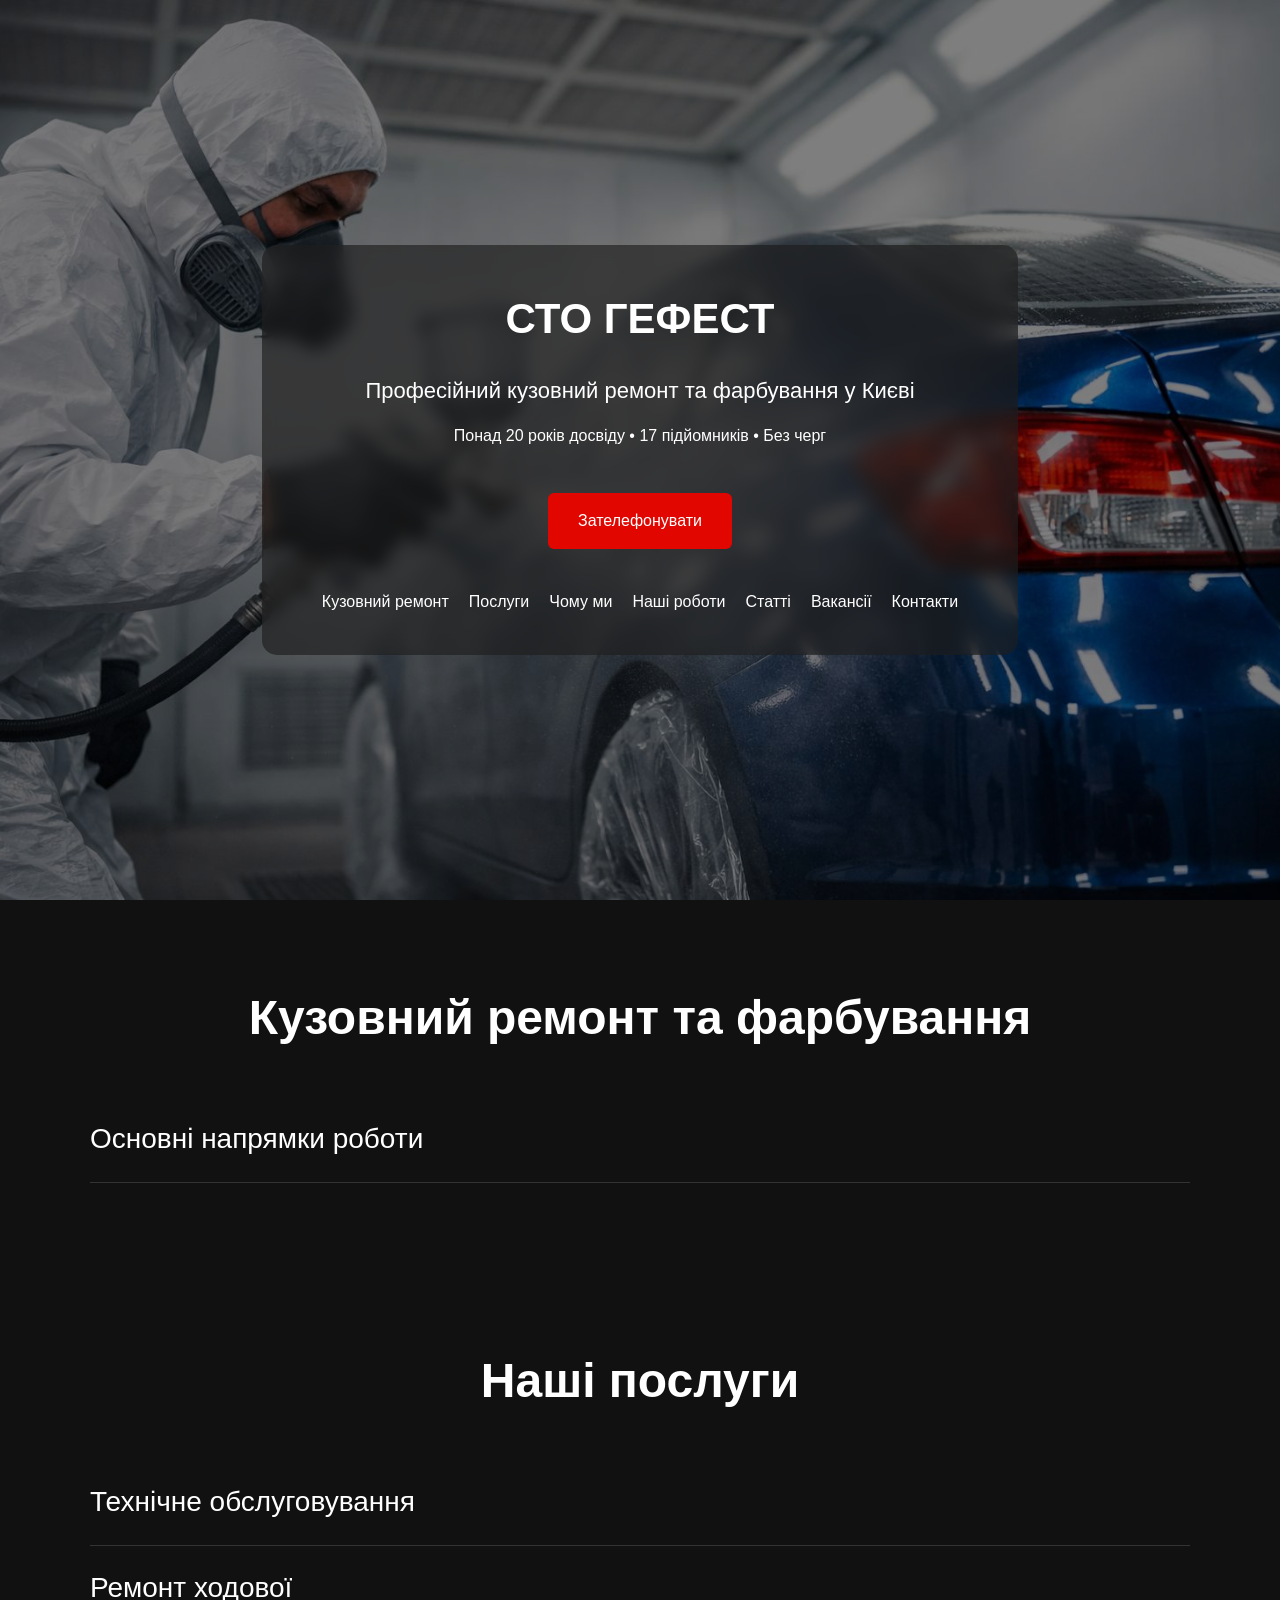
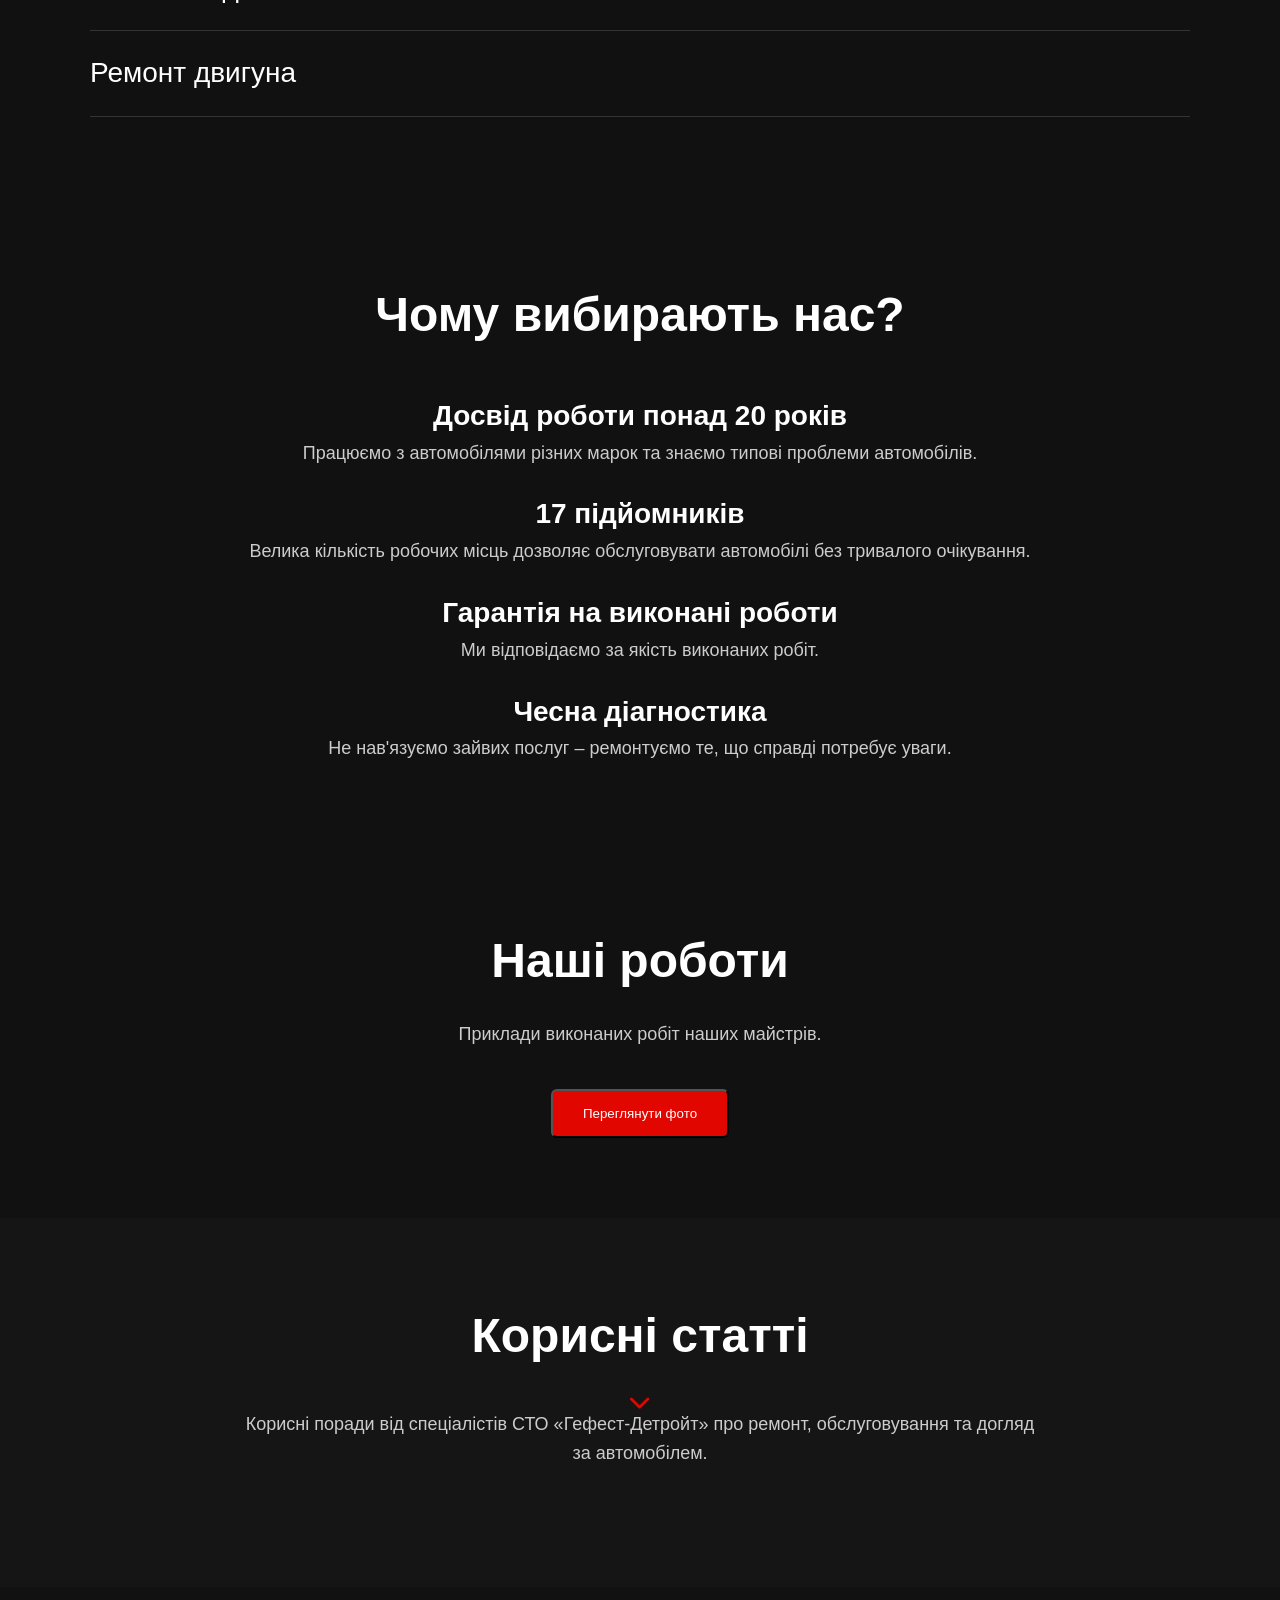
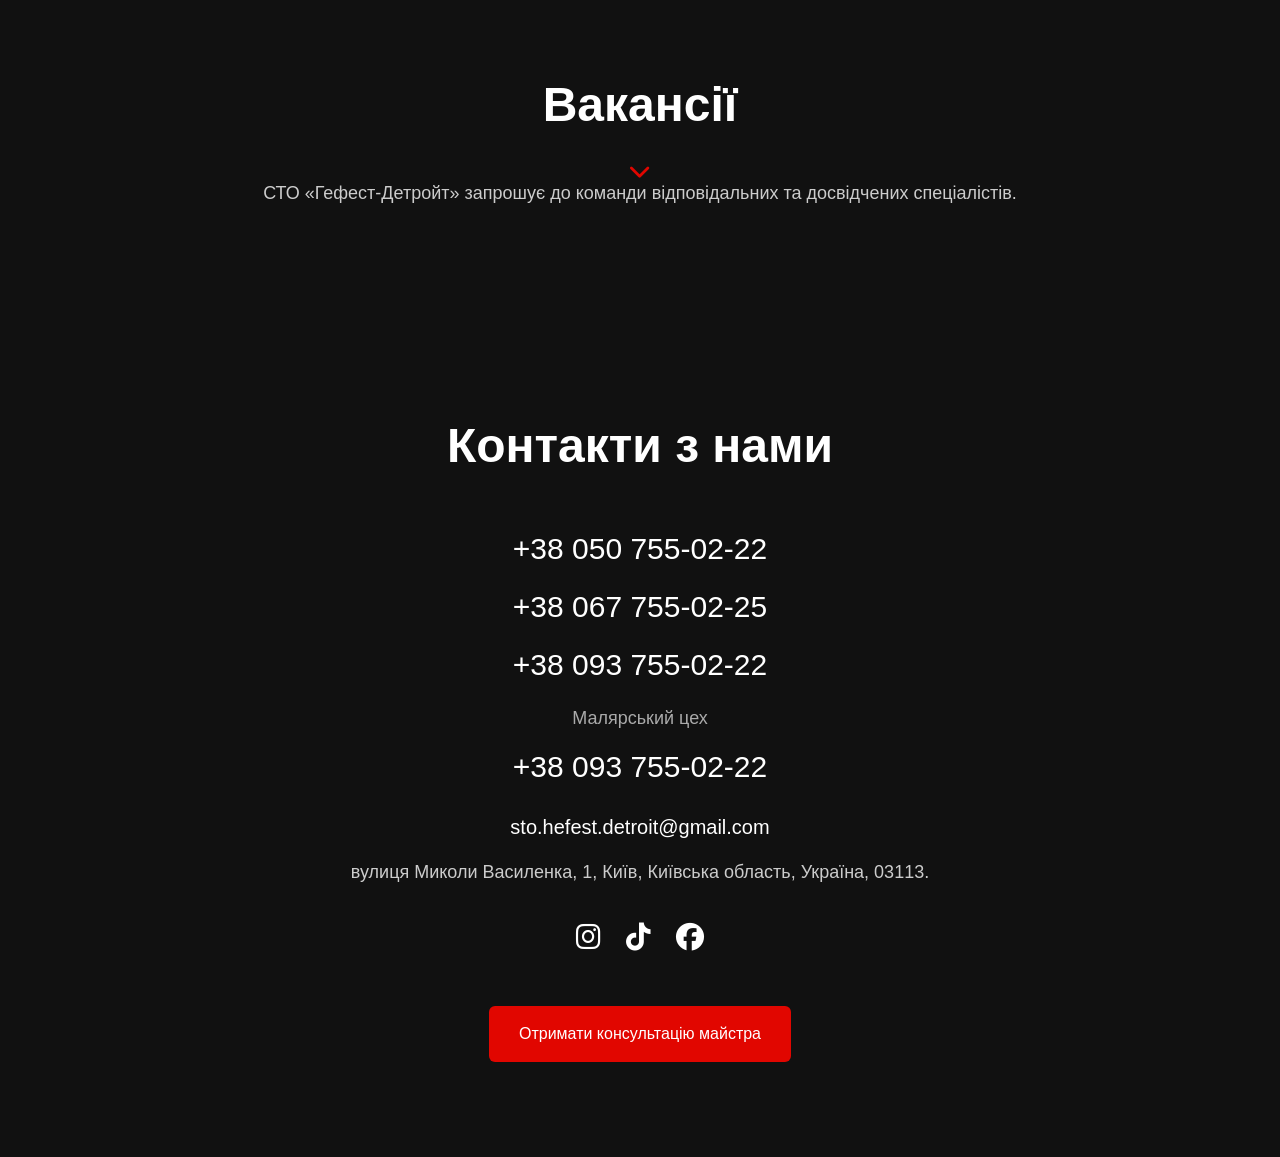
<file: index.html>
<!doctype html>
<html lang="uk">
  <head>
    <meta charset="UTF-8" />

    <meta
      name="viewport"
      content="width=device-width, initial-scale=1.0"
    />

    <title>
      СТО Гефест | Кузовний ремонт та фарбування | Київ
    </title>

    <meta
      name="description"
      content="СТО Гефест у Києві. Кузовний ремонт, фарбування, рихтування, ремонт двигуна та ходової, полірування, мийка та оцінка пошкоджень після ДТП. Понад 20 років досвіду та 17 підйомників."
    />

    <meta
      name="robots"
      content="index, follow"
    />

    <meta
      property="og:title"
      content="СТО Гефест – ремонт авто у Києві"
    />

    <meta
      property="og:description"
      content="Кузовний ремонт, фарбування, ремонт двигуна та ходової у Києві. Понад 20 років досвіду. 17 підйомників."
    />

    <meta
      property="og:type"
      content="website"
    />

    <meta
      property="og:url"
      content="https://stohefest-detroit.kyiv.ua/"
    />

    <meta
      property="og:image"
      content="https://stohefest-detroit.kyiv.ua/hero.jpg"
    />

    <link
      rel="stylesheet"
      href="https://cdnjs.cloudflare.com/ajax/libs/font-awesome/6.5.0/css/all.min.css"
    />

    <link
      rel="stylesheet"
      href="style.css"
    />

    <link
      rel="icon"
      type="image/png"
      href="favicon.png"
    />
  </head>

  <body>

    <!-- ================= HERO ================= -->

    <header class="hero">

      <div class="overlay">

        <h1>СТО ГЕФЕСТ</h1>
        

        <p class="subtitle">
          Професійний кузовний ремонт та фарбування у Києві
        </p>

        <p class="small-text">
          Понад 20 років досвіду • 17 підйомників • Без черг
        </p>

        <a
          href="tel:+38937550222"
          class="btn"
        >
          Зателефонувати
        </a>

        <nav class="hero-nav">

          <a href="#body">
            Кузовний ремонт
          </a>

          <a href="#services">
            Послуги
          </a>

          <a href="#why">
            Чому ми
          </a>

          <a href="#works">
            Наші роботи
          </a>

          <a href="#articles">
            Статті
          </a>

          <a href="#vacancies">
            Вакансії
          </a>

          <a href="#contacts">
            Контакти
          </a>

        </nav>

      </div>

    </header>


    <!-- ================= КУЗОВНИЙ РЕМОНТ ================= -->

    <section
      id="body"
      class="reveal"
    >

      <div class="container">

        <h2 class="big-title">
          Кузовний ремонт та фарбування
        </h2>

        <div class="accordion">

          <div class="accordion-header">
            Основні напрямки роботи
          </div>

          <div class="accordion-content">

            <p>
              Малярні роботи
            </p>

            <p>
              Фарбування авто повністю
            </p>

            <p>
              Рихтування
            </p>

            <p>
              Полірування
            </p>

            <p>
              Оцінка пошкоджень після ДТП
            </p>

            <a
              href="tel:+38937550222"
              class="btn painter-btn"
            >
              Отримати консультацію маляра
            </a>

          </div>

        </div>

      </div>

    </section>


    <!-- ================= НАШІ ПОСЛУГИ ================= -->

    <section
      id="services"
      class="reveal"
    >

      <div class="container">

        <h2 class="big-title">
          Наші послуги
        </h2>


        <div class="accordion">

          <div class="accordion-header">
            Технічне обслуговування
          </div>

          <div class="accordion-content">

            <p>
              Технічне обслуговування автомобілів
            </p>

            <p>
              Діагностика ходової частини
            </p>

            <p>
              Заправка кондиціонера
            </p>

            <p>
              Заміна та промивка пічки
            </p>

            <p>
              Перевірка системи охолодження
            </p>

            <p>
              Передпокупочна діагностика
            </p>

            <p>
              Мийка автомобіля
            </p>

          </div>

        </div>


        <div class="accordion">

          <div class="accordion-header">
            Ремонт ходової
          </div>

          <div class="accordion-content">

            <p>
              Діагностика та ремонт підвіски
            </p>

            <p>
              Заміна амортизаторів
            </p>

            <p>
              Ремонт рульових рейок
            </p>

          </div>

        </div>


        <div class="accordion">

          <div class="accordion-header">
            Ремонт двигуна
          </div>

          <div class="accordion-content">

            <p>
              Ремонт двигунів різної складності
            </p>

            <p>
              Зварювання аргоном алюмінієвих деталей
            </p>

            <p>
              Ремонт стартерів та генераторів
            </p>

          </div>

        </div>

      </div>

    </section>


    <!-- ================= ЧОМУ ВИБИРАЮТЬ НАС ================= -->

    <section
      id="why"
      class="reveal"
    >

      <div class="container">

        <h2 class="big-title">
          Чому вибирають нас?
        </h2>

        <div class="why">

          <h3>
            Досвід роботи понад 20 років
          </h3>

          <p>
            Працюємо з автомобілями різних марок та знаємо типові проблеми автомобілів.
          </p>


          <h3>
            17 підйомників
          </h3>

          <p>
            Велика кількість робочих місць дозволяє обслуговувати автомобілі без тривалого очікування.
          </p>


          <h3>
            Гарантія на виконані роботи
          </h3>

          <p>
            Ми відповідаємо за якість виконаних робіт.
          </p>


          <h3>
            Чесна діагностика
          </h3>

          <p>
            Не нав'язуємо зайвих послуг – ремонтуємо те, що справді потребує уваги.
          </p>

        </div>

      </div>

    </section>


    <!-- ================= НАШІ РОБОТИ ================= -->

    <section
      id="works"
      class="reveal"
    >

      <div class="container">

        <h2 class="big-title">
          Наші роботи
        </h2>

        <p class="section-intro">
          Приклади виконаних робіт наших майстрів.
        </p>

        <button
          id="openGallery"
          class="btn"
        >
          Переглянути фото
        </button>


        <div
          id="galleryWrapper"
          style="display: none; margin-top: 40px"
        >

          <div class="gallery-grid">

            <img
              src="images/1.jpg"
              alt="Кузовний ремонт автомобіля у Києві"
            />

            <img
              src="images/2.jpg"
              alt="Фарбування автомобіля"
            />

            <img
              src="images/3.jpg"
              alt="Рихтування кузова автомобіля"
            />

            <img
              src="images/4.jpg"
              alt="Ремонт автомобіля після ДТП"
            />

            <img
              src="images/5.jpg"
              alt="Малярні роботи СТО Гефест"
            />

            <img
              src="images/6.jpg"
              alt="Кузовний ремонт СТО Гефест"
            />

            <img
              src="images/7.jpg"
              alt="Фарбування автомобіля у Києві"
            />

            <img
              src="images/8.jpg"
              alt="Ремонт автомобіля"
            />

            <img
              src="images/9.jpg"
              alt="Автосервіс Гефест-Детройт"
            />

            <img
              src="images/10.jpg"
              alt="Ремонт автомобіля СТО Гефест"
            />

          </div>

        </div>

      </div>

    </section>


    <!-- ================= КОРИСНІ СТАТТІ ================= -->

   <section
  id="articles"
  class="reveal articles-section"
>

  <div class="container">

    <div class="articles-toggle" id="articlesToggle">

      <h2 class="big-title">
        Корисні статті
      </h2>

      <span class="articles-arrow">
        <i class="fa-solid fa-chevron-down"></i>
      </span>

    </div>


    <p class="section-intro">
      Корисні поради від спеціалістів СТО «Гефест-Детройт» про ремонт, обслуговування та догляд за автомобілем.
    </p>


    <div
      class="articles-content"
      id="articlesContent"
    >

      <div class="articles-grid">


          <article class="article-card">

            <div class="article-icon">
              <i class="fa-solid fa-car-burst"></i>
            </div>

            <h3>
              Що робити після ДТП?
            </h3>

            <p>
              Розповідаємо, на що звернути увагу після дорожньо-транспортної пригоди та з чого почати відновлення автомобіля.
            </p>

            <a
              href="#"
              class="article-link"
            >
              Читати статтю →
            </a>

          </article>


          <article class="article-card">

            <div class="article-icon">
              <i class="fa-solid fa-spray-can-sparkles"></i>
            </div>

            <h3>
              Як доглядати за автомобілем після фарбування?
            </h3>

            <p>
              Основні рекомендації щодо догляду за лакофарбовим покриттям після кузовного ремонту та фарбування.
            </p>

            <a
              href="#"
              class="article-link"
            >
              Читати статтю →
            </a>

          </article>


          <article class="article-card">

            <div class="article-icon">
              <i class="fa-solid fa-screwdriver-wrench"></i>
            </div>

            <h3>
              Коли потрібен ремонт ходової?
            </h3>

            <p>
              Як вчасно помітити ознаки несправності підвіски та чому не варто відкладати діагностику автомобіля.
            </p>

            <a
              href="#"
              class="article-link"
            >
              Читати статтю →
            </a>

          </article>


          <article class="article-card">

            <div class="article-icon">
              <i class="fa-solid fa-car-side"></i>
            </div>

            <h3>
              Коли автомобілю потрібне полірування?
            </h3>

            <p>
              Як визначити, що лакофарбове покриття автомобіля потребує професійного полірування.
            </p>

            <a
              href="#"
              class="article-link"
            >
              Читати статтю →
            </a>

          </article>

        </div>

      </div>
  </div>

    </section>


    <!-- ================= ВАКАНСІЇ ================= -->

    <section
      id="vacancies"
      class="reveal vacancies-section"
    >

      <div class="container">

        <div class="vacancies-toggle" id="vacanciesToggle">
  <h2 class="big-title">
    Вакансії
  </h2>

  <span class="vacancies-arrow">
    <i class="fa-solid fa-chevron-down"></i>
  </span>
</div>

        <p class="section-intro">
          СТО «Гефест-Детройт» запрошує до команди відповідальних та досвідчених спеціалістів.
        </p>

<div class="vacancies-content" id="vacanciesContent">
        <div class="vacancies-grid">


          <div class="vacancy-card">

            <i class="fa-solid fa-spray-can-sparkles"></i>

            <h3>
              Автомаляр
            </h3>

            <p>
              Запрошуємо досвідченого автомаляра до команди СТО.
            </p>

            <a
              href="tel:+38937550222"
              class="btn"
            >
              Зателефонувати
            </a>

          </div>


          <div class="vacancy-card">

            <i class="fa-solid fa-hammer"></i>

            <h3>
              Рихтувальник
            </h3>

            <p>
              Потрібен спеціаліст з кузовного ремонту та рихтування автомобілів.
            </p>

            <a
              href="tel:+38937550222"
              class="btn"
            >
              Зателефонувати
            </a>

          </div>


          <div class="vacancy-card">

            <i class="fa-solid fa-wrench"></i>

            <h3>
              Автомеханік
            </h3>

            <p>
              Запрошуємо автомеханіка для ремонту та технічного обслуговування автомобілів.
            </p>

            <a
              href="tel:+38937550222"
              class="btn"
            >
              Зателефонувати
            </a>

          </div>


          <div class="vacancy-card">

            <i class="fa-solid fa-bolt"></i>

            <h3>
              Автоелектрик
            </h3>

            <p>
              Запрошуємо спеціаліста з діагностики та ремонту автомобільної електрики.
            </p>

            <a
              href="tel:+38937550222"
              class="btn"
            >
              Зателефонувати
            </a>

          </div>


          <div class="vacancy-card">

            <i class="fa-solid fa-gears"></i>

            <h3>
              Моторист
            </h3>

            <p>
              Потрібен досвідчений спеціаліст з ремонту двигунів.
            </p>

            <a
              href="tel:+38937550222"
              class="btn"
            >
              Зателефонувати
            </a>

          </div>


        </div>


        <div class="vacancy-contact">

          <h3>
            Хочете працювати з нами?
          </h3>

          <p>
            Телефонуйте за одним із номерів та дізнайтеся про актуальні умови роботи.
          </p>

          <div class="vacancy-phones">

            <a href="tel:+38937550222">
              +38 093 755-02-22
            </a>

            <a href="tel:+380507550222">
              +38 050 755-02-22
            </a>

            <a href="tel:+380677550225">
              +38 067 755-02-25
            </a>

          </div>

        </div>

      </div>

    </section>


    <!-- ================= КОНТАКТИ ================= -->

    <section
      id="contacts"
      class="reveal"
    >

      <div class="container">

        <h2 class="big-title">
          Контакти з нами
        </h2>


        <div class="phones">

          <a href="tel:+380507550222">
            +38 050 755-02-22
          </a>

          <a href="tel:+380677550225">
            +38 067 755-02-25
          </a>

          <a href="tel:+38937550222">
            +38 093 755-02-22
          </a>

          <p class="paint-title">
            Малярський цех
          </p>

          <a href="tel:+38937550222">
            +38 093 755-02-22
          </a>

        </div>


        <p class="email">
          sto.hefest.detroit@gmail.com
        </p>


        <a
          href="https://www.google.com/maps/place/Sto+Hefest/@50.452024,30.4158961,16.75z/data=!4m6!3m5!1s0x40d4cc46c8eacc7f:0x1ef0c44c6f311912!8m2!3d50.4539444!4d30.4206142!16s%2Fg%2F11g6976_lf"
          target="_blank"
          rel="noopener"
          class="address"
        >
          вулиця Миколи Василенка, 1, Київ, Київська область, Україна, 03113.
        </a>


        <div class="socials">

          <a
            href="https://www.instagram.com/sto.gefest/"
            target="_blank"
            rel="noopener"
            aria-label="Instagram"
          >
            <i class="fab fa-instagram"></i>
          </a>


          <a
            href="https://www.tiktok.com/@user38157548039856"
            target="_blank"
            rel="noopener"
            aria-label="TikTok"
          >
            <i class="fab fa-tiktok"></i>
          </a>


          <a
            href="https://www.facebook.com/share/1BUCBsaM43/"
            target="_blank"
            rel="noopener"
            aria-label="Facebook"
          >
            <i class="fab fa-facebook"></i>
          </a>

        </div>


        <div
          style="text-align: center; margin-top: 30px"
        >

          <a
            href="tel:+38937550222"
            id="consultBtn"
            class="btn"
          >
            Отримати консультацію майстра
          </a>

        </div>

      </div>

    </section>


    <!-- ================= LIGHTBOX ================= -->

    <div
      class="lightbox"
      id="lightbox"
    >

      <img
        id="lightboxImg"
        alt="Фото роботи СТО Гефест-Детройт"
      />

    </div>


    <!-- ================= SCRIPT ================= -->

    <script>

      document.addEventListener(
        "DOMContentLoaded",
        function () {


          /* ================= ACCORDION ================= */

          document
            .querySelectorAll(".accordion-header")
            .forEach((header) => {

              header.addEventListener(
                "click",
                function () {

                  const content =
                    this.nextElementSibling;

                  if (content.style.maxHeight) {

                    content.style.maxHeight = null;

                  } else {

                    content.style.maxHeight =
                      content.scrollHeight + "px";

                  }

                }
              );

            });
          /* ================= VACANCIES TOGGLE ================= */

const vacanciesToggle =
  document.getElementById("vacanciesToggle");

const vacanciesContent =
  document.getElementById("vacanciesContent");

if (vacanciesToggle && vacanciesContent) {

  vacanciesToggle.addEventListener(
    "click",
    function () {

      if (vacanciesContent.classList.contains("open")) {

        vacanciesContent.style.maxHeight = null;

        vacanciesContent.classList.remove("open");

        vacanciesToggle.classList.remove("active");

      } else {

        vacanciesContent.classList.add("open");

        vacanciesContent.style.maxHeight =
          vacanciesContent.scrollHeight + "px";

        vacanciesToggle.classList.add("active");

      }

    }
  );

}
/* ================= ARTICLES TOGGLE ================= */

const articlesToggle =
  document.getElementById("articlesToggle");

const articlesContent =
  document.getElementById("articlesContent");

if (articlesToggle && articlesContent) {

  articlesToggle.addEventListener(
    "click",
    function () {

      if (
        articlesContent.classList.contains("open")
      ) {

        articlesContent.style.maxHeight = null;

        articlesContent.classList.remove("open");

        articlesToggle.classList.remove("active");

      } else {

        articlesContent.classList.add("open");

        articlesContent.style.maxHeight =
          articlesContent.scrollHeight + "px";

        articlesToggle.classList.add("active");

      }

    }
  );

}

          /* ================= GALLERY ================= */

          const galleryBtn =
            document.getElementById(
              "openGallery"
            );

          const gallery =
            document.getElementById(
              "galleryWrapper"
            );


          if (galleryBtn) {

            galleryBtn.addEventListener(
              "click",
              function () {

                if (
                  gallery.style.display ===
                  "block"
                ) {

                  gallery.style.display =
                    "none";

                  galleryBtn.textContent =
                    "Переглянути фото";

                } else {

                  gallery.style.display =
                    "block";

                  galleryBtn.textContent =
                    "Сховати фото";

                }

              }
            );

          }


          /* ================= LIGHTBOX ================= */

          const lightbox =
            document.getElementById(
              "lightbox"
            );

          const lightboxImg =
            document.getElementById(
              "lightboxImg"
            );


          document.addEventListener(
            "click",
            function (e) {

              if (
                e.target.matches(
                  ".gallery-grid img"
                )
              ) {

                lightbox.style.display =
                  "flex";

                lightboxImg.src =
                  e.target.src;

                document.body.classList.add(
                  "lock-scroll"
                );

              }


              if (
                e.target.closest(
                  "#lightbox"
                )
              ) {

                lightbox.style.display =
                  "none";

                document.body.classList.remove(
                  "lock-scroll"
                );

              }

            }
          );


          /* ================= REVEAL ================= */

          const observer =
            new IntersectionObserver(

              (entries) => {

                entries.forEach(
                  (entry) => {

                    if (
                      entry.isIntersecting
                    ) {

                      entry.target.classList.add(
                        "active"
                      );

                      observer.unobserve(
                        entry.target
                      );

                    }

                  }
                );

              },

              {
                threshold: 0.15
              }

            );


          document
            .querySelectorAll(".reveal")
            .forEach((el) => {

              observer.observe(el);

            });


          /* ================= HERO PARALLAX ================= */

          const hero =
            document.querySelector(
              ".hero"
            );


          const isMobile =
            /Mobi|Android|iPhone|iPad/i.test(
              navigator.userAgent
            );


          if (
            hero &&
            !isMobile &&
            window.innerWidth > 768
          ) {

            window.addEventListener(
              "scroll",
              function () {

                let offset =
                  window.pageYOffset;


                hero.style.backgroundPositionY =
                  offset * 0.5 + "px";


                let darkness =
                  0.3 +
                  offset * 0.0008;


                if (
                  darkness > 0.8
                ) {

                  darkness = 0.8;

                }


                hero.style.setProperty(
                  "--hero-darkness",
                  "rgba(0,0,0," +
                    darkness +
                    ")"
                );

              }
            );

          }

        }

      );

    </script>

  </body>

</html>
</file>
<file: style.css>
/* ================= RESET ================= */

* {
  margin: 0;
  padding: 0;
  box-sizing: border-box;
}

body {
  font-family: Arial, sans-serif;
  background: #111;
  color: #fff;
  line-height: 1.6;
  overflow-x: hidden;
}

/* ================= CONTAINER ================= */

section {
  padding: 80px 20px;
}

.container {
  max-width: 1100px;
  margin: 0 auto;
}

/* ================= HERO ================= */

.hero {
  background: url("hero.jpg") center / cover no-repeat;
  min-height: 100vh;
  display: flex;
  align-items: center;
  justify-content: center;
  position: relative;
  transform-origin: center;
}

.hero::before {
  content: "";
  position: absolute;
  inset: 0;
  background: rgba(0, 0, 0, 0.5);
}

.overlay {
  background: rgba(30, 30, 30, 0.65);
  backdrop-filter: blur(8px);
  padding: 40px 60px;
  border-radius: 15px;
  text-align: center;
  max-width: 900px;
  margin: 0 auto;
  animation: heroFade 1.2s ease forwards;
  opacity: 0;
}
.hero h1 {
  font-size: 42px;
  margin-bottom: 20px;
}

.subtitle {
  font-size: 22px;
  margin-bottom: 15px;
}

.small-text {
  font-size: 16px;
  margin-bottom: 30px;
}

.btn {
  display: inline-block;
  background: #e10600;
  color: #fff;
  padding: 15px 30px;
  text-decoration: none;
  border-radius: 6px;
  transition: 0.3s;
  width: fit-content;
  margin: 15px auto;
}

.btn:hover {
  background: #b80000;
}

.hero-nav {
  margin-top: 25px;
  display: flex;
  justify-content: center;
  gap: 20px;
}

.hero-nav a {
  color: #fff;
  text-decoration: none;
}

.hero-nav a:hover {
  color: #e10600;
}

/* ================= BIG TITLES ================= */

.big-title {
  font-size: 48px;
  text-align: center;
  margin-bottom: 40px;
}

/* ================= ACCORDION ================= */

.accordion {
  border-bottom: 1px solid #333;
  padding: 10px 0;
}

.accordion-header {
  font-size: 28px;
  cursor: pointer;
  padding: 10px 0;
}

.accordion-header:hover {
  color: #e10600;
}

.accordion-content {
  max-height: 0;
  overflow: hidden;
  transition: 0.4s ease;
}

.accordion-content p {
  font-size: 20px;
  color: #ccc;
  padding: 5px 0;
}

/* ================= WHY BLOCK ================= */

.why h3 {
  font-size: 28px;
  text-align: center;
  margin-top: 25px;
}

.why p {
  font-size: 18px;
  text-align: center;
  color: #ccc;
}

/* ================= CONTACTS ================= */

.phones a {
  display: block;
  font-size: 30px;
  margin: 10px 0;
  text-decoration: none;
  color: #fff;
  text-align: center;
}

.phones a:hover {
  color: #e10600;
}

.email {
  text-align: center;
  margin-top: 20px;
  font-size: 20px;
}

/* ================= MOBILE ================= */

@media (max-width: 768px) {
  .hero h1 {
    font-size: 28px;
  }

  .big-title {
    font-size: 34px;
  }

  .accordion-header {
    font-size: 22px;
  }

  .accordion-content p {
    font-size: 18px;
  }
}
#openGallery {
  display: block;
  margin: 0 auto;
}
.gallery-grid {
  display: grid;
  grid-template-columns: repeat(auto-fit, minmax(250px, 1fr));
  gap: 15px;
}

.gallery-grid img {
  width: 100%;
  height: auto;
  border-radius: 8px;
  display: block;
}
/* ================= LIGHTBOX ================= */

.lightbox {
  position: fixed;
  inset: 0;
  background: rgba(0, 0, 0, 0.9);
  display: none;
  justify-content: center;
  align-items: center;
  z-index: 9999;
  cursor: pointer;
  animation: fadeIn 0.3s ease;
}

.lightbox img {
  max-width: 90%;
  max-height: 85%;
  border-radius: 10px;
}

@keyframes fadeIn {
  from {
    opacity: 0;
  }
  to {
    opacity: 1;
  }
}
/* ================= REVEAL ANIMATION ================= */

.reveal {
  opacity: 0;
  transform: translateY(60px);
  transition: opacity 0.8s ease, transform 0.8s ease;
  will-change: opacity, transform;
}

.reveal.active {
  opacity: 1;
  transform: translateY(0);
}
button,
.nav-links a {
  transition: all 0.3s ease;
}

button:hover {
  transform: translateY(-3px);
  box-shadow: 0 10px 25px rgba(0, 0, 0, 0.2);
}

.nav-links a:hover {
  opacity: 0.7;
}

html {
  scroll-behavior: smooth;
}
@keyframes heroFade {
  from {
    opacity: 0;
    transform: translateY(40px);
  }
  to {
    opacity: 1;
    transform: translateY(0);
  }
}

body.lock-scroll {
  overflow: hidden;
}
@media (max-width: 768px) {
  .overlay {
    padding: 30px 20px;
    width: 100%;
  }
}
.address {
  display: block;
  text-align: center;
  margin-top: 15px;
  color: #ccc;
  font-size: 18px;
  text-decoration: none;
}

.address:hover {
  color: #e10600;
}
.socials {
  display: flex;
  justify-content: center;
  gap: 25px;
  margin-top: 25px;
}

.socials a {
  color: #fff;
  text-decoration: none;
  font-size: 18px;
}

.socials a:hover {
  color: #e10600;
}
.socials {
  display: flex;
  justify-content: center;
  gap: 25px;
  margin-top: 30px;
}

.socials a {
  color: white;
  font-size: 28px;
  text-decoration: none;
}

.socials a:hover {
  color: #e10600;
}
.painter-btn {
  display: block;
  margin-top: 20px;
  font-size: 18px;
  padding: 12px 20px;
}
.paint-title {
  text-align: center;
  margin-top: 15px;
  font-size: 18px;
  color: #aaa;
}

/* ================= SECTION INTRO ================= */

.section-intro {
  max-width: 800px;
  margin: -20px auto 40px;
  text-align: center;
  color: #ccc;
  font-size: 18px;
}


/* ================= ARTICLES ================= */

.articles-section {
  background: #151515;
}

.articles-grid {
  display: grid;
  grid-template-columns: repeat(2, 1fr);
  gap: 25px;
  margin-top: 40px;
}

.article-card {
  background: #1e1e1e;
  border: 1px solid #333;
  border-radius: 12px;
  padding: 30px;
  transition: 0.3s ease;
}

.article-card:hover {
  transform: translateY(-5px);
  border-color: #e10600;
  box-shadow: 0 10px 30px rgba(0, 0, 0, 0.35);
}

.article-icon {
  font-size: 38px;
  color: #e10600;
  margin-bottom: 20px;
}

.article-card h3 {
  font-size: 24px;
  margin-bottom: 15px;
}

.article-card p {
  color: #ccc;
  font-size: 17px;
  margin-bottom: 20px;
}

.article-link {
  color: #e10600;
  text-decoration: none;
  font-weight: bold;
  transition: 0.3s ease;
}

.article-link:hover {
  color: #fff;
}


/* ================= VACANCIES ================= */

.vacancies-section {
  background: #111;
}

.vacancies-grid {
  display: grid;
  grid-template-columns: repeat(3, 1fr);
  gap: 25px;
  margin-top: 40px;
}

.vacancy-card {
  background: #1e1e1e;
  border: 1px solid #333;
  border-radius: 12px;
  padding: 30px;
  text-align: center;
  transition: 0.3s ease;
}

.vacancy-card:hover {
  transform: translateY(-5px);
  border-color: #e10600;
  box-shadow: 0 10px 30px rgba(0, 0, 0, 0.35);
}

.vacancy-card i {
  font-size: 40px;
  color: #e10600;
  margin-bottom: 20px;
}

.vacancy-card h3 {
  font-size: 25px;
  margin-bottom: 15px;
}

.vacancy-card p {
  color: #ccc;
  font-size: 17px;
  min-height: 55px;
}

.vacancy-card .btn {
  margin-top: 20px;
}


/* ================= VACANCY CONTACT ================= */

.vacancy-contact {
  margin-top: 60px;
  padding: 35px;
  text-align: center;
  background: #1e1e1e;
  border-radius: 12px;
  border: 1px solid #333;
}

.vacancy-contact h3 {
  font-size: 30px;
  margin-bottom: 15px;
}

.vacancy-contact p {
  color: #ccc;
  font-size: 18px;
}

.vacancy-phones {
  margin-top: 25px;
}

.vacancy-phones a {
  display: block;
  color: #fff;
  font-size: 25px;
  text-decoration: none;
  margin: 8px 0;
  transition: 0.3s ease;
}

.vacancy-phones a:hover {
  color: #e10600;
}


/* ================= MOBILE ARTICLES & VACANCIES ================= */

@media (max-width: 768px) {

  .articles-grid {
    grid-template-columns: 1fr;
  }

  .vacancies-grid {
    grid-template-columns: 1fr;
  }

  .article-card {
    padding: 25px;
  }

  .vacancy-card {
    padding: 25px;
  }

  .article-card h3 {
    font-size: 21px;
  }

  .vacancy-card h3 {
    font-size: 22px;
  }

  .section-intro {
    font-size: 16px;
  }

  .vacancy-contact {
    padding: 25px 15px;
  }

  .vacancy-contact h3 {
    font-size: 25px;
  }

  .vacancy-phones a {
    font-size: 21px;
  }

  .hero-nav {
    flex-wrap: wrap;
    gap: 12px;
  }

  .hero-nav a {
    font-size: 14px;
  }

}
/* ================= VACANCIES TOGGLE ================= */

.vacancies-toggle {
  position: relative;
  cursor: pointer;
  text-align: center;
  user-select: none;
}

.vacancies-toggle .big-title {
  margin-bottom: 10px;
  transition: 0.3s ease;
}

.vacancies-toggle:hover .big-title {
  color: #e10600;
}

.vacancies-arrow {
  display: block;
  font-size: 22px;
  color: #e10600;
  transition: transform 0.4s ease;
  margin-bottom: 10px;
}

.vacancies-toggle.active .vacancies-arrow {
  transform: rotate(180deg);
}

.vacancies-content {
  max-height: 0;
  overflow: hidden;
  opacity: 0;
  transition:
    max-height 0.7s ease,
    opacity 0.4s ease;
}

.vacancies-content.open {
  opacity: 1;
  margin-top: 20px;
}
/* ================= ARTICLES TOGGLE ================= */

.articles-toggle {
  position: relative;
  cursor: pointer;
  text-align: center;
  user-select: none;
}

.articles-toggle .big-title {
  margin-bottom: 10px;
  transition: 0.3s ease;
}

.articles-toggle:hover .big-title {
  color: #e10600;
}

.articles-arrow {
  display: block;
  font-size: 22px;
  color: #e10600;
  transition: transform 0.4s ease;
  margin-bottom: 10px;
}

.articles-toggle.active .articles-arrow {
  transform: rotate(180deg);
}


/* ================= ARTICLES CONTENT ================= */

.articles-content {
  max-height: 0;
  overflow: hidden;
  opacity: 0;
  transition:
    max-height 0.7s ease,
    opacity 0.4s ease;
}

.articles-content.open {
  opacity: 1;
  margin-top: 20px;
}
</file>
